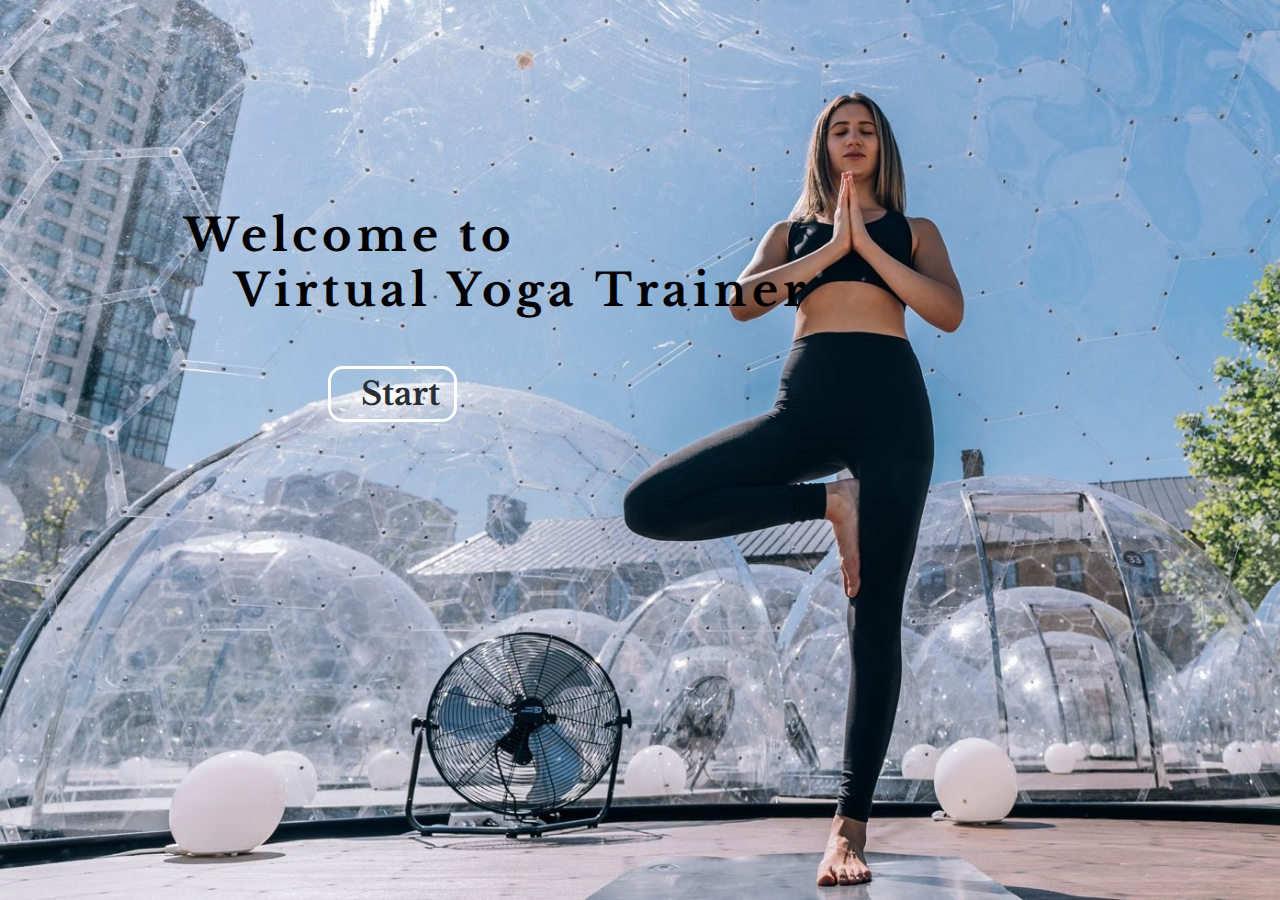
<file: src/index.html>
<!DOCTYPE html>
<html lang="en">

<head>
    <meta charset="UTF-8">
    <meta name="viewport" content="width=device-width, initial-scale=1.0">
    <link href="https://fonts.googleapis.com/css2?family=Libre+Baskerville:ital@1&display=swap" rel="stylesheet">
    <link rel="stylesheet" href="index-style.css">
    <title>Posenet Virtual Yoga Trainer</title>
</head>

<body>
    <div class="title">
        <h1>
            <span>
                Welcome to
            </span>
            <span>
                <br>
                &nbsp;&nbsp;&nbsp;Virtual Yoga Trainer
            </span>
        </h1>
    </div>
    <div class="button">
        <a href="main.html" class="start-button">
            <h2>Start</h2>
        </a>
    </div>
    <footer>

    </footer>
</body>

</html>
</file>
<file: src/index-style.css>
body {
    background-image: url('./images/background.jpg');
    background-repeat: no-repeat;
    background-size: cover;
    background-attachment: fixed;
    font-family: 'Libre Baskerville', serif;
}

h1 {
    margin: 0;
    font-size: 2.8em;
}

h2 {
    font-size: 2.0em;
    margin: 0;
}

a {
    text-decoration: none;
    color: #2A2F36;

}

.title {
    margin-top: 13em;
    margin-left: 11em;
    letter-spacing: 0.3em;
}

.button {
    margin-top: 3em;
    margin-left: 20em;
    width: 5%;
    /* background-color: white; */
    border: 3px solid white;
    padding: 5px 30px 5px 30px;
    border-radius: 15px;
}

.button:hover {
    background-color: rgba( 255, 255, 255, 0.5 );
}
</file>
